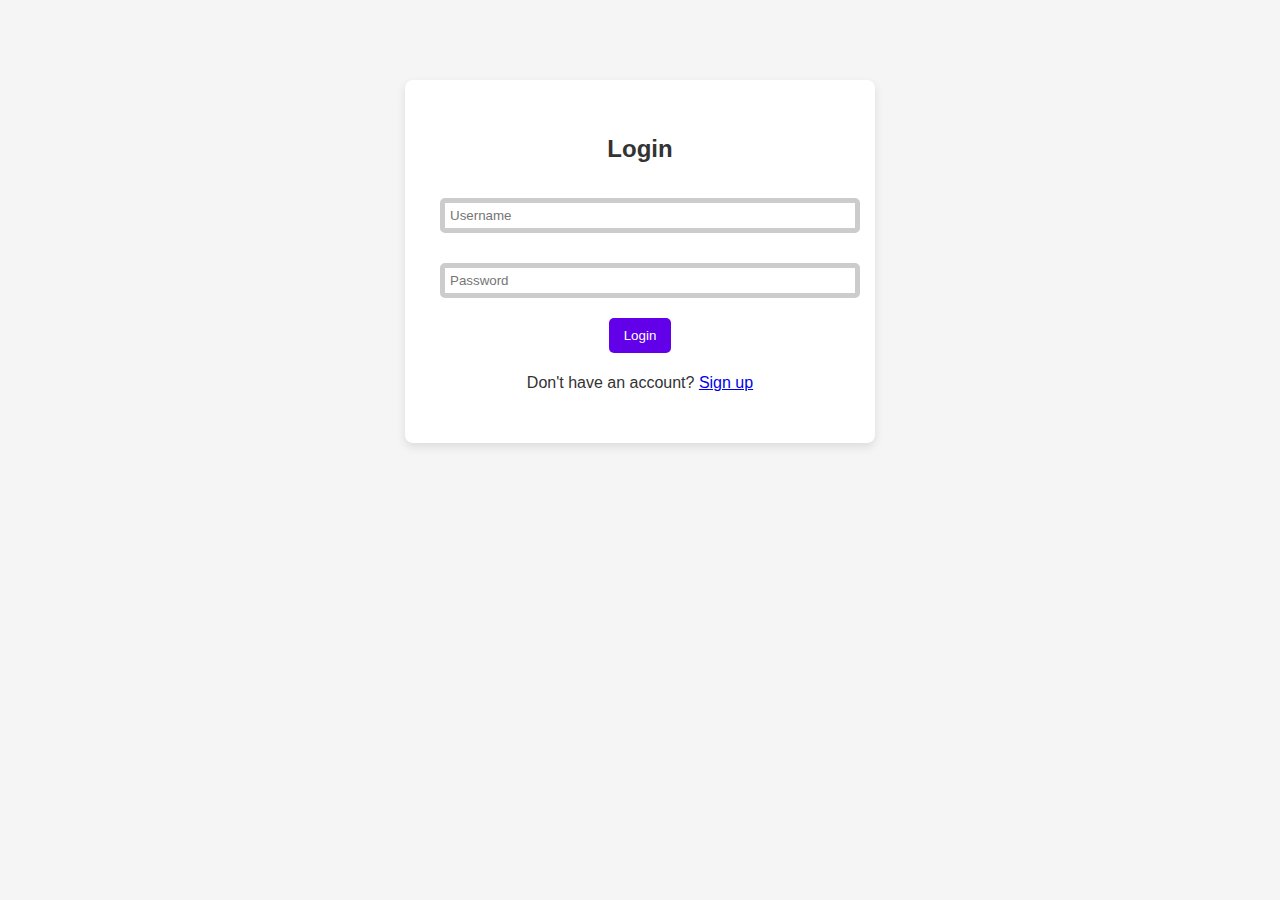
<file: index.html>
<!DOCTYPE html>
<html lang="en">
<head>
  <meta charset="UTF-8">
  <title>Diary App - Login</title>
  <link rel="stylesheet" href="style.css">
</head>
<body>
  <div class="auth-container">
    <h2>Login</h2>
    <input type="text" id="login-username" placeholder="Username" required>
    <input type="password" id="login-password" placeholder="Password" required>
    <button onclick="login()">Login</button>
    <p>Don't have an account? 
      <a href="signup.html">Sign up</a>
    </p>
  </div>

  <script src="app.js"></script>
</body>
</html>
</file>
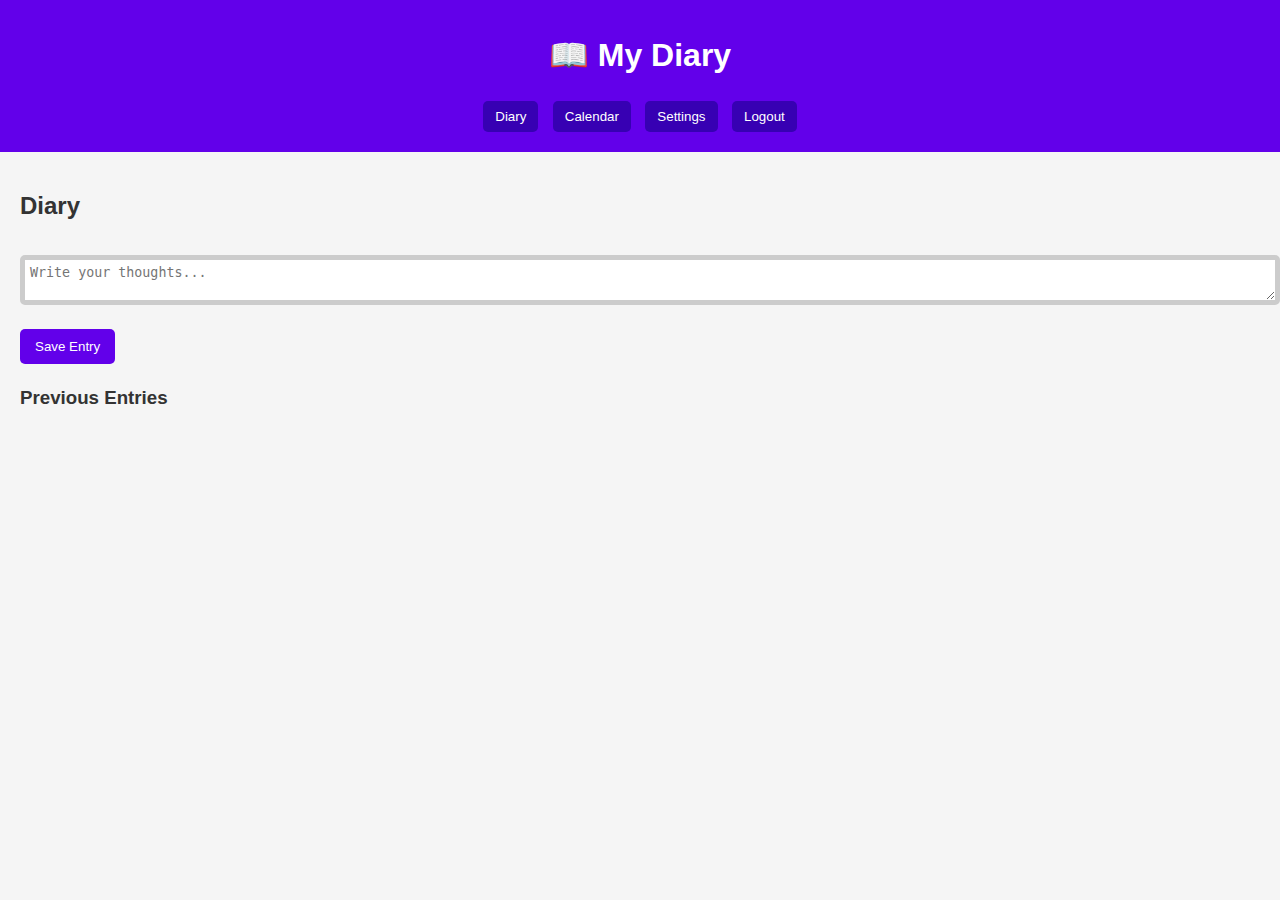
<file: home.html>
<!DOCTYPE html>
<html lang="en">
<head>
  <meta charset="UTF-8">
  <title>My Diary - Home</title>
  <link rel="stylesheet" href="style.css">
</head>
<body>
  <header>
    <h1>📖 My Diary</h1>
    <nav>
      <button onclick="showPage('diary')">Diary</button>
      <button onclick="showPage('calendar')">Calendar</button>
      <button onclick="showPage('settings')">Settings</button>
      <button onclick="logout()">Logout</button>
    </nav>
  </header>

  <section id="page-diary" class="page active">
    <h2>Diary</h2>
    <p id="today-date"></p>
    <textarea id="diary-text" placeholder="Write your thoughts..."></textarea>
    <button onclick="saveEntry()">Save Entry</button>
    <h3>Previous Entries</h3>
    <div id="entries"></div>
  </section>


  <section id="page-calendar" class="page">
    <h2>Calendar</h2>
    <input type="date" id="event-date">
    <input type="text" id="event-text" placeholder="Event / Reminder">
    <button onclick="addEvent()">Add Event</button>
    <h3>Saved Events</h3>
    <div id="events"></div>
  </section>


  <section id="page-settings" class="page">
    <h2>Settings</h2>
    <button onclick="toggleTheme()">Toggle Dark Theme</button>

    <h3>Change Password</h3>
    <input type="password" id="new-password" placeholder="New Password">
    <button onclick="changePassword()">Update Password</button>

    <h3>Clear Data</h3>
    <button onclick="clearAllData()">Clear All Diary & Events</button>
  </section>

  <script src="app.js"></script>
</body>
</html>
</file>
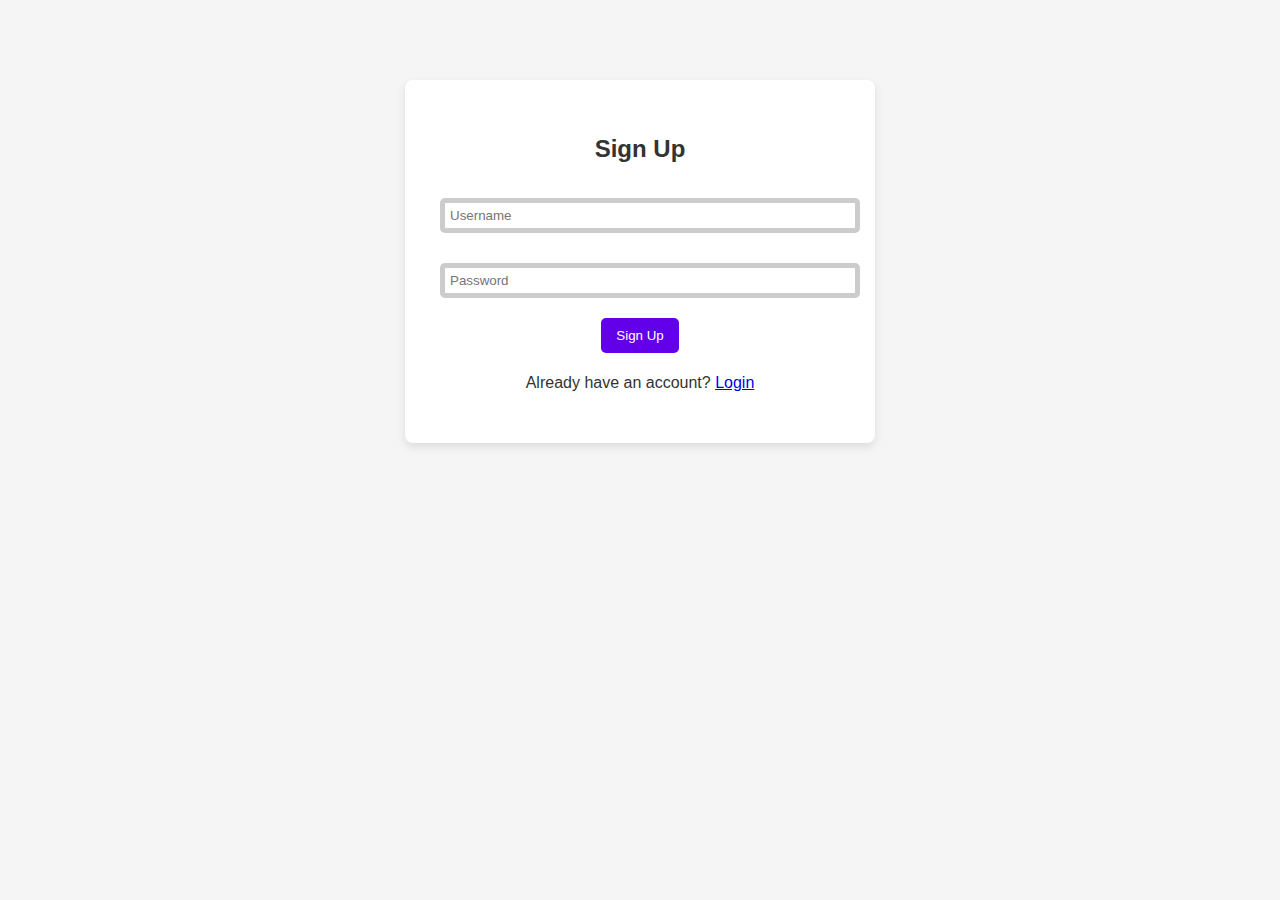
<file: signup.html>
<!DOCTYPE html>
<html lang="en">
<head>
  <meta charset="UTF-8">
  <title>Diary App - Sign Up</title>
  <link rel="stylesheet" href="style.css">
</head>
<body>
  <div class="auth-container">
    <h2>Sign Up</h2>
    <input type="text" id="signup-username" placeholder="Username" required>
    <input type="password" id="signup-password" placeholder="Password" required>
    <button onclick="signup()">Sign Up</button>
    <p>Already have an account? 
      <a href="index.html">Login</a>
    </p>
  </div>

  <script src="app.js"></script>
</body>
</html>
</file>
<file: style.css>
body {
  margin: 0;
  font-family: Arial, sans-serif;
  background: #f5f5f5;
  color: #333;
}

header {
  background: #6200ea;
  color: white;
  padding: 15px;
  text-align: center;
}

header nav button {
  margin: 5px;
  padding: 8px 12px;
  border: none;
  border-radius: 5px;
  background: #3700b3;
  color: white;
  cursor: pointer;
}
header nav button:hover {
  background: #28008a;
}

.page {
  display: none;
  padding: 20px;
}
.page.active {
  display: block;
}

textarea, input {
  width: 100%;
  padding: 5px;
  margin: 15px 0;
  border: 5px solid #ccc;
  border-radius: 5px;
}

button {
  padding: 10px 15px;
  margin: 5px 0;
  border: none;
  background: #6200ea;
  color: white;
  border-radius: 5px;
  cursor: pointer;
}
button:hover {
  background: #3700b3;
}

.entry, .event {
  background: white;
  padding: 10px;
  margin: 10px 0;
  border-radius: 5px;
  box-shadow: 0 2px 5px rgba(0,0,0,0.1);
}

.auth-container {
  max-width: 400px;
  margin: 80px auto;
  background: white;
  padding: 35px;
  border-radius: 8px;
  box-shadow: 0 4px 10px rgba(0,0,0,0.1);
  text-align: center;
}
.auth-box {
  margin: 20px 0;
  padding: 15px;
  background: #f0f0f0;
  border-radius: 8px;
}

body.dark {
  background: #121212;
  color: white;
}
body.dark header {
  background: #333;
}
body.dark .entry, body.dark .event {
  background: #1e1e1e;
}
</file>
